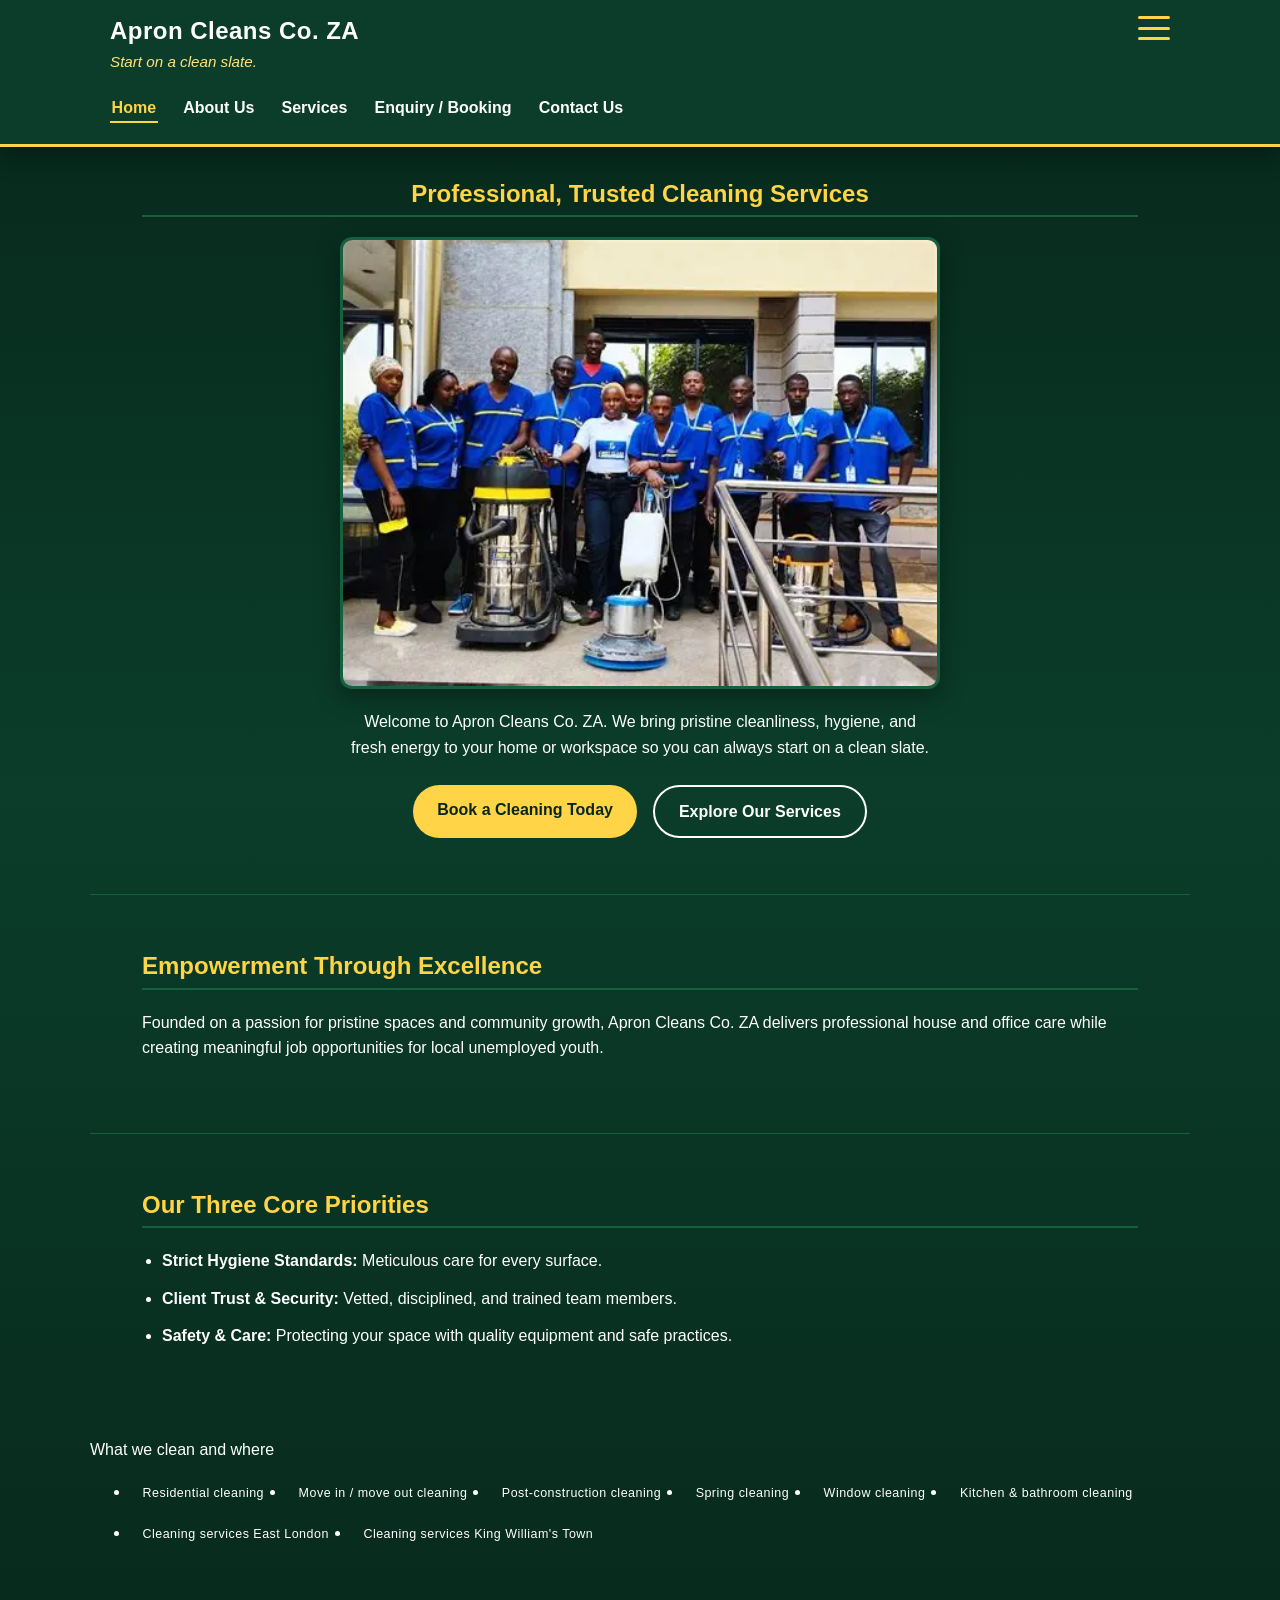
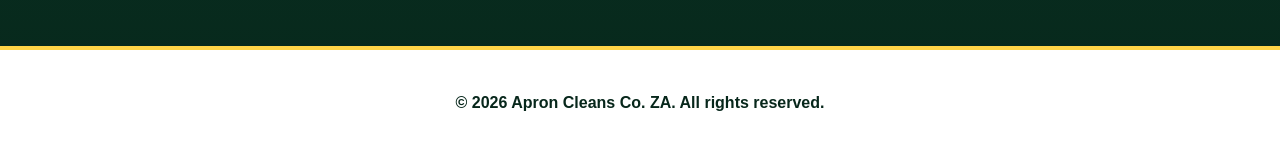
<file: index.html>
<!DOCTYPE html>
<html lang="en">
<head>
    <meta charset="UTF-8">
    <meta name="viewport" content="width=device-width, initial-scale=1.0">
    <title>Apron Cleans Co. ZA - Start on a Clean Slate</title>
    <link rel="stylesheet" href="./Assets/style.css">
    <!-- ========================================================================== -->
    <!-- Off-Page SEO & Open Graph Tags for Homepage (index.html)                   -->
    <!-- ========================================================================== -->
    <meta name="author" content="Apron Cleans Co. ZA">
    <meta name="robots" content="index, follow, max-image-preview:large">
    <link rel="canonical" href="https://YOUR-USERNAME.github.io/YOUR-REPO/index.html">

    <!-- Geographic SEO Targeting -->
    <meta name="geo.region" content="ZA-EC">
    <meta name="geo.placename" content="East London, Eastern Cape, South Africa">

    <!-- Open Graph (OG) Tags -->
    <meta property="og:type" content="website">
    <meta property="og:site_name" content="Apron Cleans Co. ZA">
    <meta property="og:locale" content="en_ZA">
    <meta property="og:title" content="Apron Cleans Co. ZA | Professional Cleaning Services">
    <meta property="og:description" content="Start on a clean slate. Premium residential, commercial, and deep cleaning services across East London, South Africa.">
    <meta property="og:url" content="https://YOUR-USERNAME.github.io/YOUR-REPO/index.html">
    <meta property="og:image" content="https://YOUR-USERNAME.github.io/YOUR-REPO/Assets/laughing-portrait-black-woman-cleaning-600nw-2326402989.webp">

    <!-- Twitter Card Tags -->
    <meta name="twitter:card" content="summary_large_image">
    <meta name="twitter:title" content="Apron Cleans Co. ZA | Professional Cleaning Services">
    <meta name="twitter:description" content="Start on a clean slate. Premium residential, commercial, and deep cleaning services across East London, South Africa.">
    <meta name="twitter:image" content="https://YOUR-USERNAME.github.io/YOUR-REPO/Assets/laughing-portrait-black-woman-cleaning-600nw-2326402989.webp">
</head>
<body>

    <!-- Header & Navigation Bar -->
    <header>
        <div class="header-inner">
            <input type="checkbox" id="nav-toggle" class="nav-toggle">
            <div class="header-top">
                <h1><a href="./index.html">Apron Cleans Co. ZA</a></h1>
                <label for="nav-toggle" class="hamburger" aria-label="Toggle navigation">
                    <span></span>
                    <span></span>
                    <span></span>
                </label>
            </div>
            <p class="tagline"><em>Start on a clean slate.</em></p>
            <nav id="main-nav">
                <ul>
                    <li><a href="./index.html" class="active">Home</a></li>
                    <li><a href="./Pages/about.html">About Us</a></li>
                    <li><a href="./Pages/services.html">Services</a></li>
                    <li><a href="./Pages/enquiry.html">Enquiry / Booking</a></li>
                    <li><a href="./Pages/contact.html">Contact Us</a></li>
                </ul>
            </nav>
        </div>
    </header>

    <main>
        <!-- Hero Banner Section -->
        <section id="hero">
            <div class="container">
                <h2>Professional, Trusted Cleaning Services</h2>
                <img src="./Assets/OIP.webp" alt="Clean and freshly arranged living room space">
                <p>Welcome to Apron Cleans Co. ZA. We bring pristine cleanliness, hygiene, and fresh energy to your home or workspace so you can always start on a clean slate.</p>
                <div class="cta-row">
                    <a class="btn btn-primary" href="./Pages/enquiry.html"><strong>Book a Cleaning Today</strong></a>
                    <a class="btn btn-secondary" href="./Pages/services.html">Explore Our Services</a>
                </div>
            </div>
        </section>

        <hr>

        <!-- Brief Introduction Section -->
        <section id="about-intro">
            <div class="container">
                <h2>Empowerment Through Excellence</h2>
                <p>Founded on a passion for pristine spaces and community growth, Apron Cleans Co. ZA delivers professional house and office care while creating meaningful job opportunities for local unemployed youth.</p>
            </div>
        </section>

        <hr>

        <!-- Key Core Pillars -->
        <section id="pillars">
            <div class="container">
                <h2>Our Three Core Priorities</h2>
                <ul>
                    <li><strong>Strict Hygiene Standards:</strong> Meticulous care for every surface.</li>
                    <li><strong>Client Trust &amp; Security:</strong> Vetted, disciplined, and trained team members.</li>
                    <li><strong>Safety &amp; Care:</strong> Protecting your space with quality equipment and safe practices.</li>
                </ul>
            </div>
        </section>
        <section class="section section--tags" aria-label="What we clean and where">
  <div class="wrap">
    <span class="eyebrow">What we clean and where</span>
    <ul class="tag-list">
      <li><a href="Pages/services.html#residential">Residential cleaning</a></li>
      <li><a href="Pages/services.html#move">Move in / move out cleaning</a></li>
      <li><a href="Pages/services.html#construction">Post-construction cleaning</a></li>
      <li><a href="Pages/services.html#spring">Spring cleaning</a></li>
      <li><a href="Pages/services.html#windows">Window cleaning</a></li>
      <li><a href="Pages/services.html#kitchen-bathroom">Kitchen &amp; bathroom cleaning</a></li>
      <li><a href="Pages/contact.html">Cleaning services East London</a></li>
      <li><a href="Pages/contact.html">Cleaning services King William's Town</a></li>
    </ul>
  </div>
</section>
    </main>

    <!-- Page Footer -->
    <footer>
        <p>&copy; 2026 Apron Cleans Co. ZA. All rights reserved.</p>
    </footer>

</body>
</html>
</file>
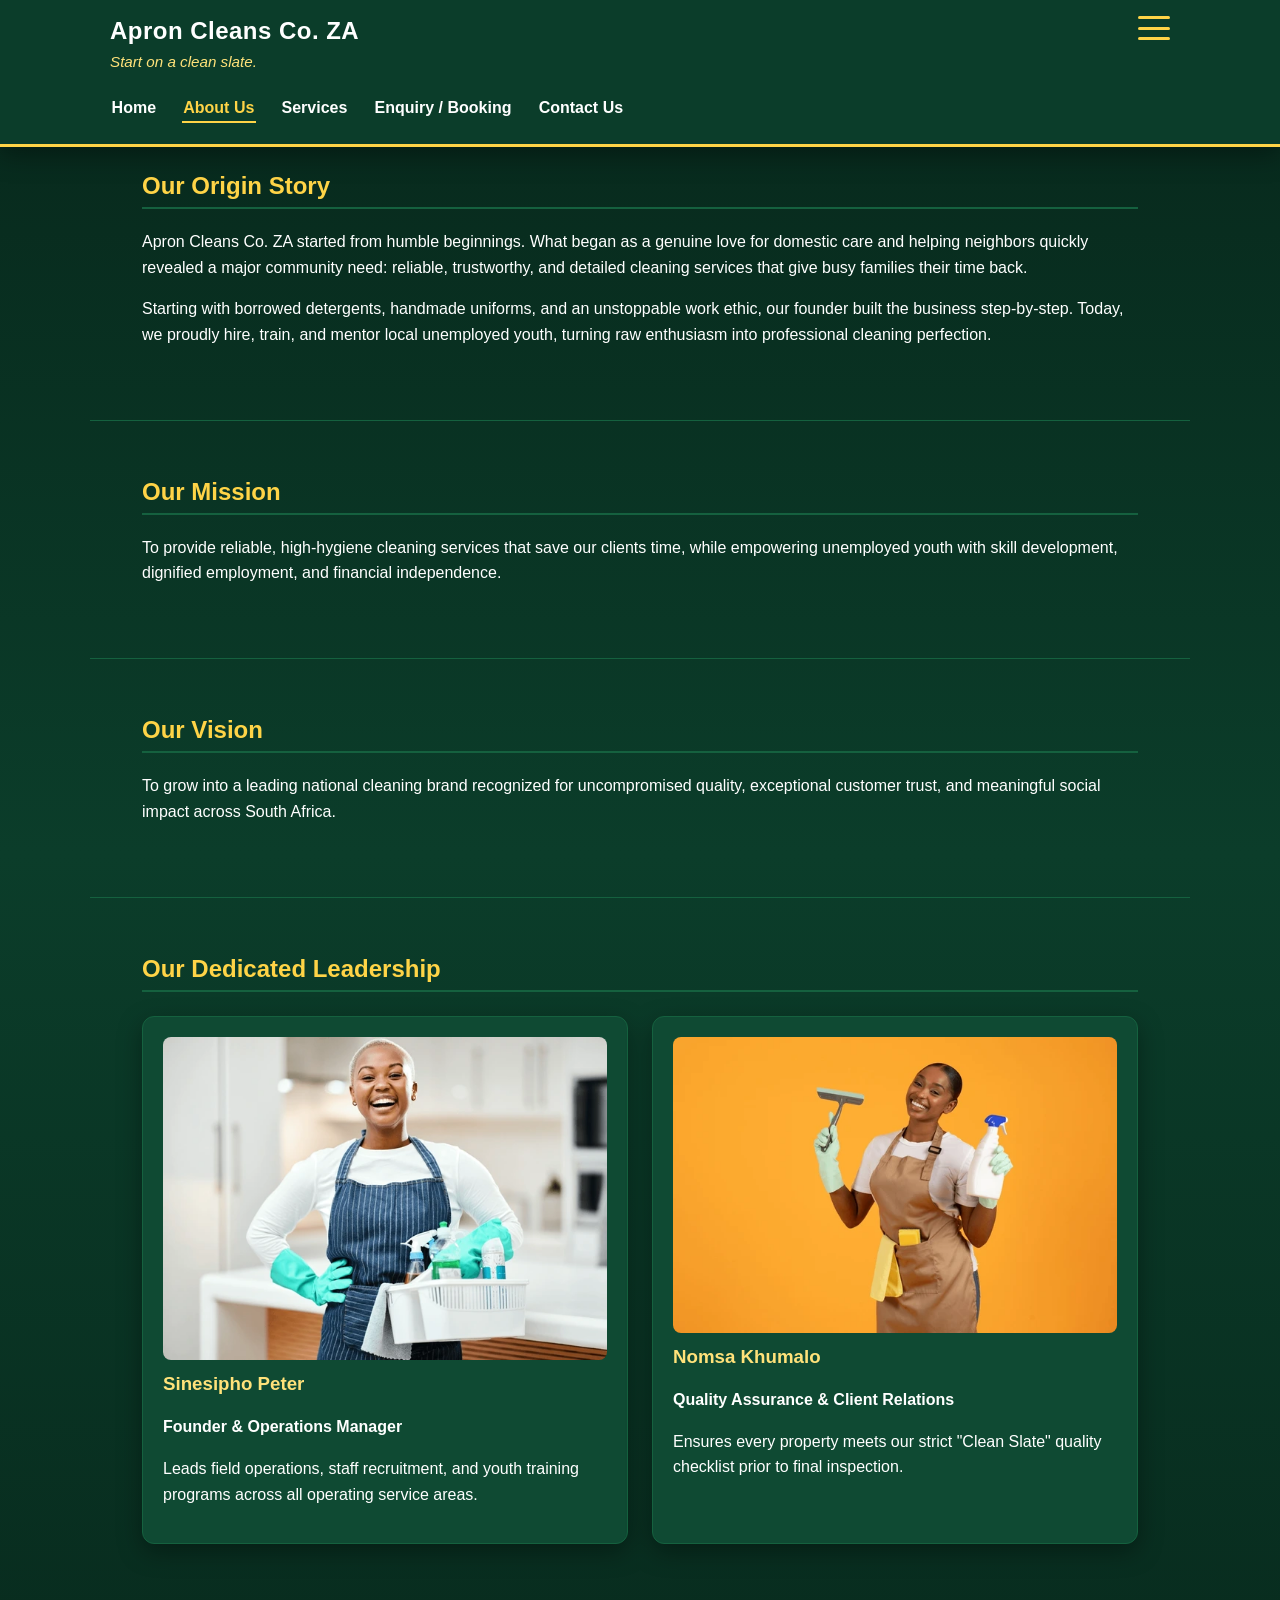
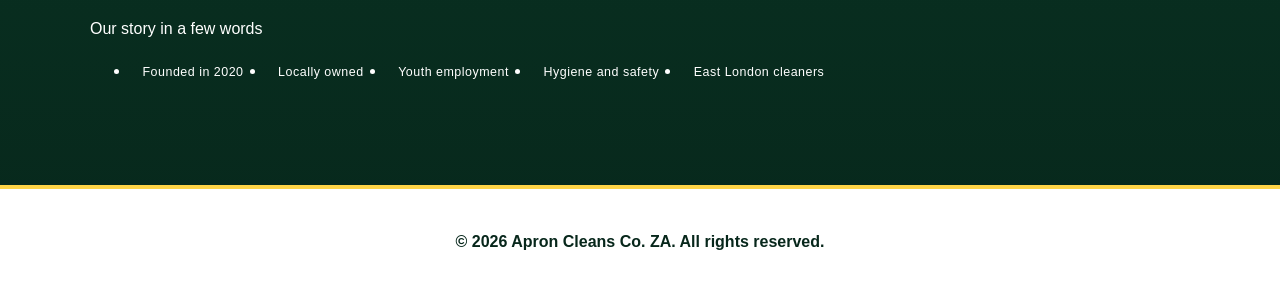
<file: Pages/about.html>
<!DOCTYPE html>
<html lang="en">
<head>
    <meta charset="UTF-8">
    <meta name="viewport" content="width=device-width, initial-scale=1.0">
    <title>About Ready-Maid | East London Cleaning Company</title>
<meta name="description" content="Meet Ready-Maid Cleaning Service: founded in 2020 by Sinesipho Peter, training and employing local youth to deliver trusted cleaning in East London.">
<meta name="keywords" content="about Ready-Maid Cleaning Service, Sinesipho Peter, East London cleaning company, youth employment cleaning, local cleaning business Eastern Cape, trusted cleaners East London">
<meta name="author" content="Ready-Maid Cleaning Service">
<meta name="robots" content="index, follow, max-image-preview:large">
<link rel="canonical" href="https://YOUR-USERNAME.github.io/YOUR-REPO/Pages/about.html">
<meta name="geo.region" content="ZA-EC">
<meta name="geo.placename" content="East London, Eastern Cape, South Africa">
<meta property="og:type" content="website">
<meta property="og:site_name" content="Ready-Maid Cleaning Service">
<meta property="og:locale" content="en_ZA">
<meta property="og:title" content="About Ready-Maid | East London Cleaning Company">
<meta property="og:description" content="Meet Ready-Maid Cleaning Service: founded in 2020 by Sinesipho Peter, training and employing local youth to deliver trusted cleaning in East London.">
<meta property="og:url" content="https://YOUR-USERNAME.github.io/YOUR-REPO/Pages/about.html">
<meta property="og:image" content="https://YOUR-USERNAME.github.io/YOUR-REPO/Assets/laughing-portrait-black-woman-cleaning-600nw-2326402989.webp">
<meta name="twitter:card" content="summary">
<meta name="twitter:title" content="About Ready-Maid | East London Cleaning Company">
<meta name="twitter:description" content="Meet Ready-Maid Cleaning Service: founded in 2020 by Sinesipho Peter, training and employing local youth to deliver trusted cleaning in East London.">
    <title>About Us | Apron Cleans Co. ZA</title>
    <link rel="stylesheet" href="../Assets/style.css">
</head>
<body>

    <!-- Header & Navigation Bar -->
    <header>
        <div class="header-inner">
            <input type="checkbox" id="nav-toggle" class="nav-toggle">
            <div class="header-top">
                <h1><a href="../index.html">Apron Cleans Co. ZA</a></h1>
                <label for="nav-toggle" class="hamburger" aria-label="Toggle navigation">
                    <span></span>
                    <span></span>
                    <span></span>
                </label>
            </div>
            <p class="tagline"><em>Start on a clean slate.</em></p>
            <nav id="main-nav">
                <ul>
                    <li><a href="../index.html">Home</a></li>
                    <li><a href="about.html" class="active">About Us</a></li>
                    <li><a href="services.html">Services</a></li>
                    <li><a href="enquiry.html">Enquiry / Booking</a></li>
                    <li><a href="contact.html">Contact Us</a></li>
                </ul>
            </nav>
        </div>
    </header>

    <main>
        <!-- Company Story (Inspired by Sinesipho Peter's story) -->
        <section id="our-story">
            <div class="container">
                <h2>Our Origin Story</h2>
                <p>Apron Cleans Co. ZA started from humble beginnings. What began as a genuine love for domestic care and helping neighbors quickly revealed a major community need: reliable, trustworthy, and detailed cleaning services that give busy families their time back.</p>
                <p>Starting with borrowed detergents, handmade uniforms, and an unstoppable work ethic, our founder built the business step-by-step. Today, we proudly hire, train, and mentor local unemployed youth, turning raw enthusiasm into professional cleaning perfection.</p>
            </div>
        </section>

        <hr>

        <!-- Mission Statement -->
        <section id="mission">
            <div class="container">
                <h2>Our Mission</h2>
                <p>To provide reliable, high-hygiene cleaning services that save our clients time, while empowering unemployed youth with skill development, dignified employment, and financial independence.</p>
            </div>
        </section>

        <hr>

        <!-- Vision Statement -->
        <section id="vision">
            <div class="container">
                <h2>Our Vision</h2>
                <p>To grow into a leading national cleaning brand recognized for uncompromised quality, exceptional customer trust, and meaningful social impact across South Africa.</p>
            </div>
        </section>

        <hr>

        <!-- Team Structure -->
        <section id="team">
            <div class="container">
                <h2>Our Dedicated Leadership</h2>

                <div class="card-grid">
                    <article class="card">
                        <img src="../Assets/laughing-portrait-black-woman-cleaning-600nw-2326402989.webp" alt="Sinesipho Peter, Founder and Operations Manager" class="zoomable">
                        <h3>Sinesipho Peter</h3>
                        <p><strong>Founder &amp; Operations Manager</strong></p>
                        <p>Leads field operations, staff recruitment, and youth training programs across all operating service areas.</p>
                    </article>

                    <article class="card">
                        <img src="../Assets/cheerful-black-professional-cleaner-woman-600nw-2411115957.webp" alt="Nomsa Khumalo, Quality Assurance and Client Relations" class="zoomable">
                        <h3>Nomsa Khumalo</h3>
                        <p><strong>Quality Assurance &amp; Client Relations</strong></p>
                        <p>Ensures every property meets our strict "Clean Slate" quality checklist prior to final inspection.</p>
                    </article>
                </div>
            </div>
        </section>
        <section class="section section--tags" aria-label="Our story in a few words">
  <div class="wrap">
    <span class="eyebrow">Our story in a few words</span>
    <ul class="tag-list">
      <li><a href="about.html">Founded in 2020</a></li>
      <li><a href="about.html">Locally owned</a></li>
      <li><a href="about.html">Youth employment</a></li>
      <li><a href="about.html">Hygiene and safety</a></li>
      <li><a href="contact.html">East London cleaners</a></li>
    </ul>
  </div>
</section>
    </main>

    <!-- Page Footer -->
    <footer>
        <p>&copy; 2026 Apron Cleans Co. ZA. All rights reserved.</p>
    </footer>

</body>
</html>
</file>
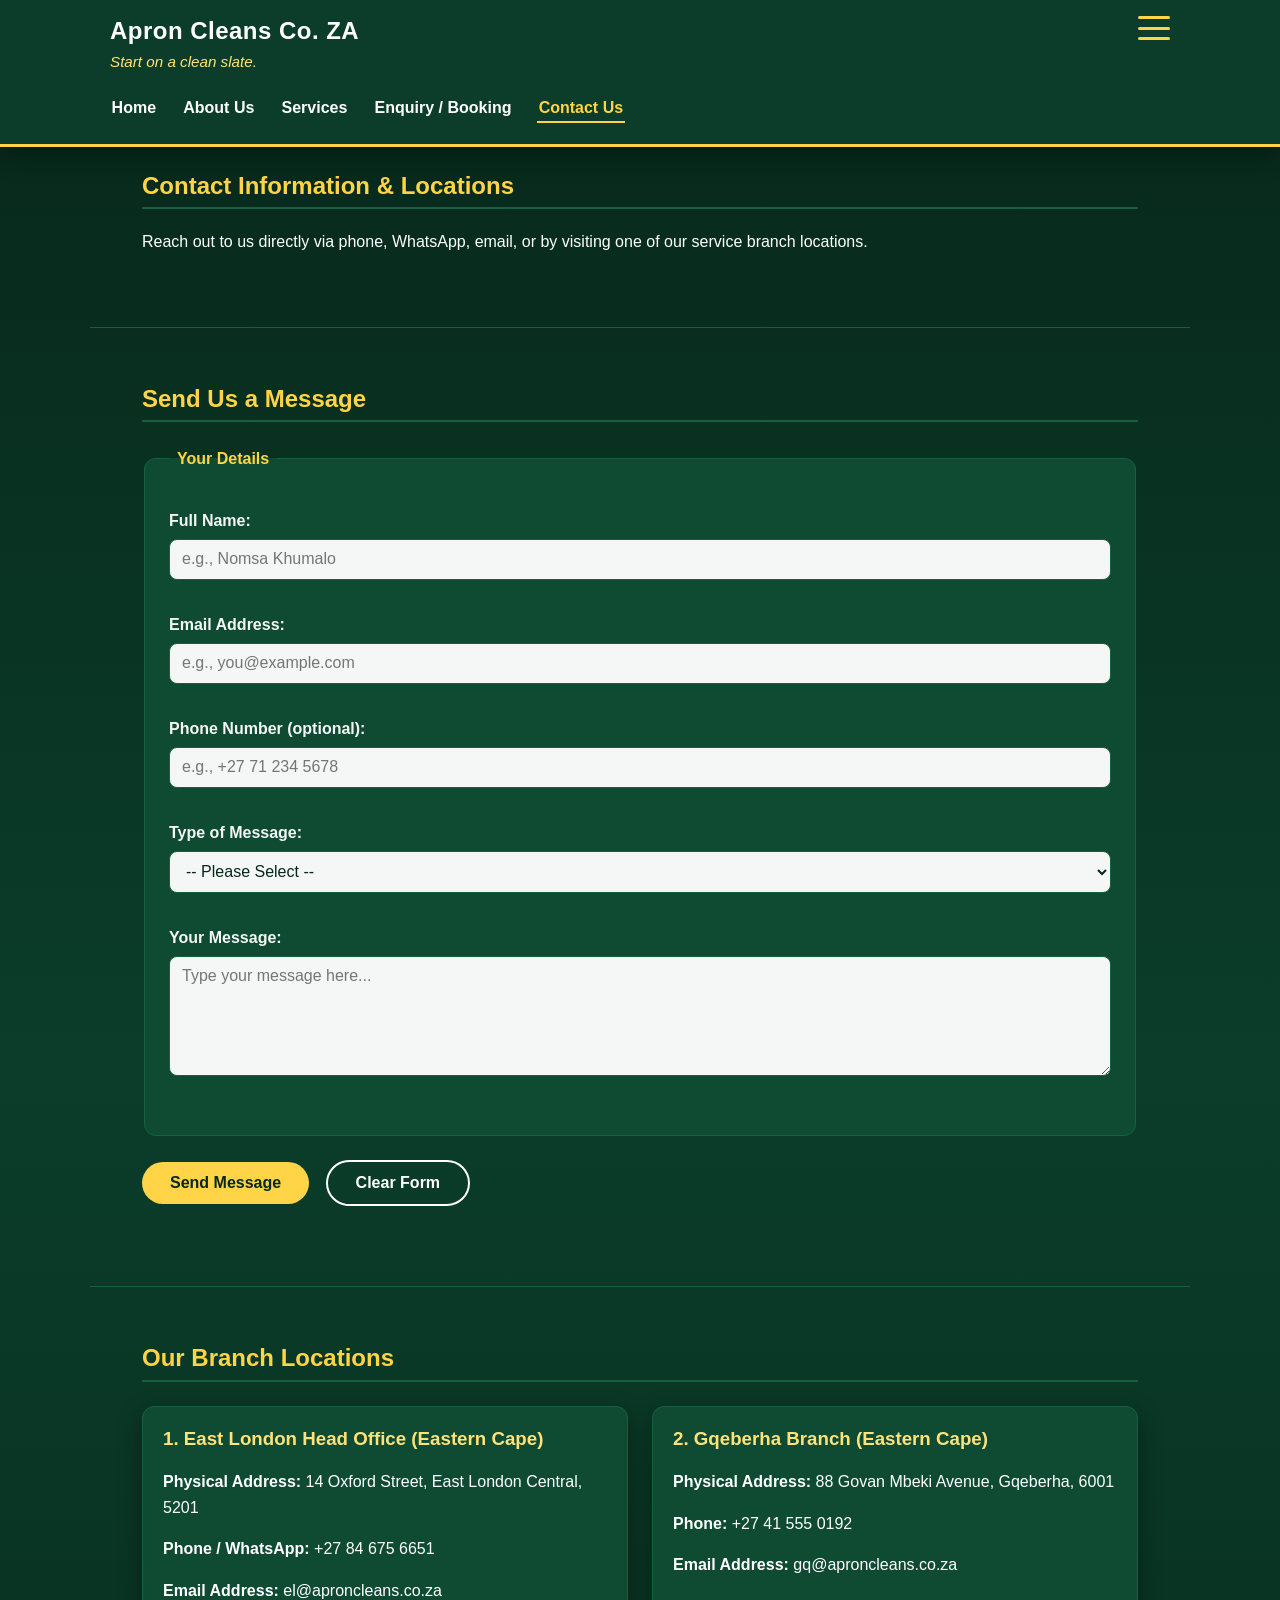
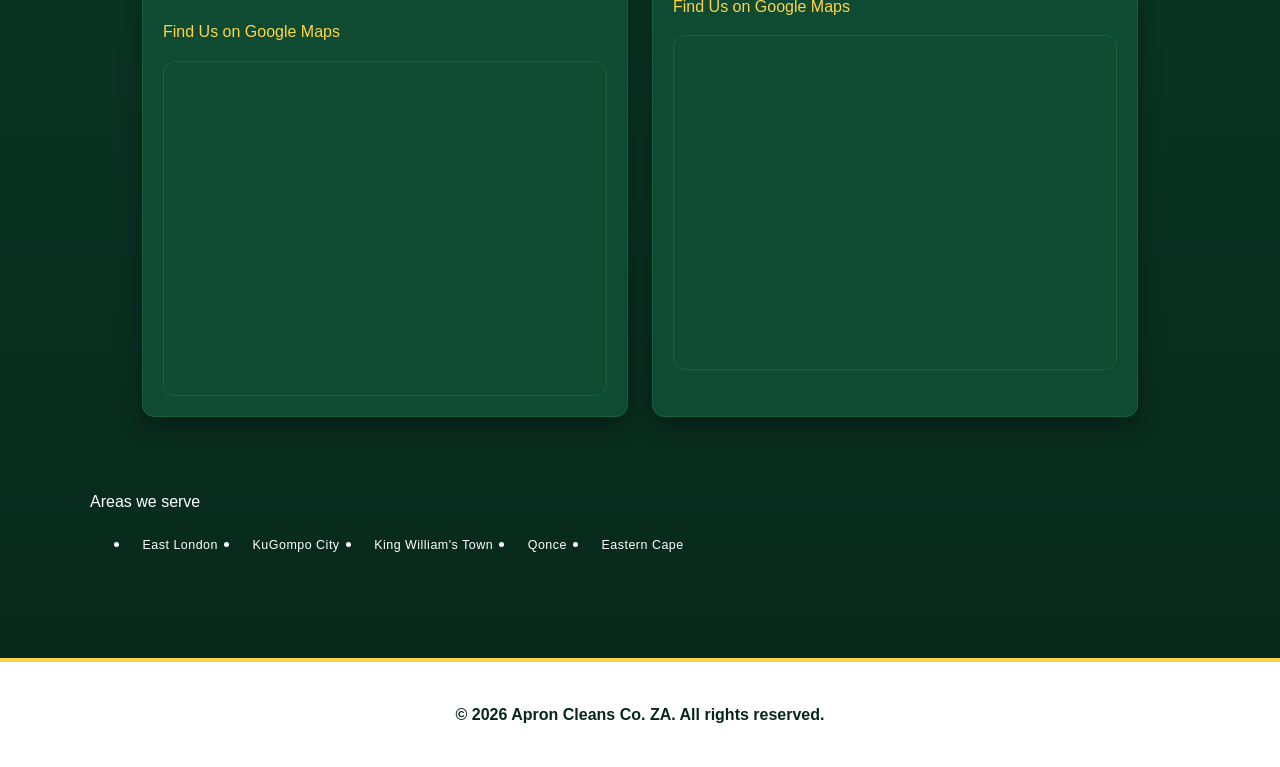
<file: Pages/contact.html>
<!DOCTYPE html>
<html lang="en">
<head>
    <meta charset="UTF-8">
    <meta name="viewport" content="width=device-width, initial-scale=1.0">
    <title>Contact Ready-Maid | Cleaners in East London</title>
<meta name="description" content="Call or WhatsApp Ready-Maid Cleaning Service on 084 675 6651. Serving East London (KuGompo City) and King William's Town (Qonce).">
<meta name="keywords" content="contact Ready-Maid, cleaning company phone number East London, WhatsApp cleaner, cleaners near me East London, cleaning King William's Town, KuGompo City, Qonce">
<meta name="author" content="Ready-Maid Cleaning Service">
<meta name="robots" content="index, follow, max-image-preview:large">
<link rel="canonical" href="https://YOUR-USERNAME.github.io/YOUR-REPO/Pages/contact.html">
<meta name="geo.region" content="ZA-EC">
<meta name="geo.placename" content="East London, Eastern Cape, South Africa">
<meta property="og:type" content="website">
<meta property="og:site_name" content="Ready-Maid Cleaning Service">
<meta property="og:locale" content="en_ZA">
<meta property="og:title" content="Contact Ready-Maid | Cleaners in East London">
<meta property="og:description" content="Call or WhatsApp Ready-Maid Cleaning Service on 084 675 6651. Serving East London (KuGompo City) and King William's Town (Qonce).">
<meta property="og:url" content="https://YOUR-USERNAME.github.io/YOUR-REPO/Pages/contact.html">
<meta property="og:image" content="https://YOUR-USERNAME.github.io/YOUR-REPO/Assets/laughing-portrait-black-woman-cleaning-600nw-2326402989.webp">
<meta name="twitter:image" content="https://YOUR-USERNAME.github.io/YOUR-REPO/Assets/laughing-portrait-black-woman-cleaning-600nw-2326402989.webp">
<meta name="twitter:card" content="summary">
<meta name="twitter:title" content="Contact Ready-Maid | Cleaners in East London">
<meta name="twitter:description" content="Call or WhatsApp Ready-Maid Cleaning Service on 084 675 6651. Serving East London (KuGompo City) and King William's Town (Qonce).">
    <title>Contact Us | Apron Cleans Co. ZA</title>
    <link rel="stylesheet" href="../Assets/style.css">
</head>
<body>

    <!-- Header & Navigation Bar -->
    <header>
        <div class="header-inner">
            <input type="checkbox" id="nav-toggle" class="nav-toggle">
            <div class="header-top">
                <h1><a href="../index.html">Apron Cleans Co. ZA</a></h1>
                <label for="nav-toggle" class="hamburger" aria-label="Toggle navigation">
                    <span></span>
                    <span></span>
                    <span></span>
                </label>
            </div>
            <p class="tagline"><em>Start on a clean slate.</em></p>
            <nav id="main-nav">
                <ul>
                    <li><a href="../index.html">Home</a></li>
                    <li><a href="about.html">About Us</a></li>
                    <li><a href="services.html">Services</a></li>
                    <li><a href="enquiry.html">Enquiry / Booking</a></li>
                    <li><a href="contact.html" class="active">Contact Us</a></li>
                </ul>
            </nav>
        </div>
    </header>

    <main>
        <section id="contact-intro">
            <div class="container">
                <h2>Contact Information &amp; Locations</h2>
                <p>Reach out to us directly via phone, WhatsApp, email, or by visiting one of our service branch locations.</p>
            </div>
        </section>

        <hr>
        <section id="contact-form-section">
    <div class="container">
        <h2>Send Us a Message</h2>
        <form id="contact-form" novalidate>
            <fieldset>
                <legend><strong>Your Details</strong></legend>

                <p>
                    <label for="contact-name">Full Name:</label>
                    <input type="text" id="contact-name" name="contact_name" placeholder="e.g., Nomsa Khumalo" required>
                </p>

                <p>
                    <label for="contact-email">Email Address:</label>
                    <input type="email" id="contact-email" name="contact_email" placeholder="e.g., you@example.com" required>
                </p>

                <p>
                    <label for="contact-phone">Phone Number (optional):</label>
                    <input type="tel" id="contact-phone" name="contact_phone" placeholder="e.g., +27 71 234 5678">
                </p>

                <p>
                    <label for="message-type">Type of Message:</label>
                    <select id="message-type" name="message_type" required>
                        <option value="">-- Please Select --</option>
                        <option value="General Enquiry">General Enquiry</option>
                        <option value="Compliment">Compliment</option>
                        <option value="Complaint">Complaint</option>
                        <option value="Other">Other</option>
                    </select>
                </p>

                <p>
                    <label for="contact-message">Your Message:</label>
                    <textarea id="contact-message" name="contact_message" rows="5" placeholder="Type your message here..." required></textarea>
                </p>
            </fieldset>

            <p>
                <button type="submit">Send Message</button>
                <button type="reset">Clear Form</button>
            </p>
        </form>
    </div>
</section>

<hr>

        <!-- Multi-Location Requirement -->
        <section id="locations">
            <div class="container">
                <h2>Our Branch Locations</h2>

                <div class="locations-grid">

                    <!-- Location 1 -->
                    <article class="card">
                        <h3>1. East London Head Office (Eastern Cape)</h3>
                        <p><strong>Physical Address:</strong> 14 Oxford Street, East London Central, 5201</p>
                        <p><strong>Phone / WhatsApp:</strong> +27 84 675 6651</p>
                        <p><strong>Email Address:</strong> el@aproncleans.co.za</p>

                        <a href="https://maps.app.goo.gl/RF4GHA4mh1KCJGMe7" target="_blank" rel="noopener noreferrer">
                            Find Us on Google Maps
                        </a>

                        <div class="map-responsive">
                            <iframe
                                src="https://www.google.com/maps/embed?pb=!1m18!1m12!1m3!1d3188.5350937517283!2d27.9032404754817!3d-33.02095327356269!2m3!1f0!2f0!3f0!3m2!1i1024!2i768!4f13.1!3m3!1m2!1s0x1e66e1ebf2d8ad43%3A0x3c991f208d758e6c!2s14%20Oxford%20St%2C%20East%20London%20Cbd%2C%20KuGompo%20City%2C%205200!5e1!3m2!1sen!2sza!4v1787899932230!5m2!1sen!2sza"
                                title="Map showing the East London Head Office location"
                                allowfullscreen=""
                                loading="lazy"
                                referrerpolicy="no-referrer-when-downgrade">
                            </iframe>
                        </div>
                    </article>

                    <!-- Location 2 -->
                    <article class="card">
                        <h3>2. Gqeberha Branch (Eastern Cape)</h3>
                        <p><strong>Physical Address:</strong> 88 Govan Mbeki Avenue, Gqeberha, 6001</p>
                        <p><strong>Phone:</strong> +27 41 555 0192</p>
                        <p><strong>Email Address:</strong> gq@aproncleans.co.za</p>

                        <a href="https://www.google.com/maps/search/?api=1&query=88+Govan+Mbeki+Avenue+Gqeberha+6001" target="_blank" rel="noopener noreferrer">
                            Find Us on Google Maps
                        </a>

                        <div class="map-responsive">
                            <iframe
                                src="https://www.google.com/maps/embed?pb=!1m18!1m12!1m3!1d3154.1539874442296!2d25.61822247552348!3d-33.959736773191985!2m3!1f0!2f0!3f0!3m2!1i1024!2i768!4f13.1!3m3!1m2!1s0x1e7ad2f47a5f95b1%3A0x52188405bffa8b46!2s88%20Govan%20Mbeki%20St%2C%20Gqeberha%20Central%2C%20Gqeberha%2C%206001!5e1!3m2!1sen!2sza!4v1787900756528!5m2!1sen!2sza"
                                title="Map showing the Gqeberha Branch location"
                                allowfullscreen=""
                                loading="lazy"
                                referrerpolicy="no-referrer-when-downgrade">
                            </iframe>
                        </div>
                    </article>

                </div>
            </div>
        </section>
        <section class="section section--tags" aria-label="Areas we serve">
  <div class="wrap">
    <span class="eyebrow">Areas we serve</span>
    <ul class="tag-list">
      <li><a href="contact.html">East London</a></li>
      <li><a href="contact.html">KuGompo City</a></li>
      <li><a href="contact.html">King William's Town</a></li>
      <li><a href="contact.html">Qonce</a></li>
      <li><a href="contact.html">Eastern Cape</a></li>
    </ul>
  </div>
</section>
    </main>

    <!-- Page Footer -->
    <footer>
        <p>&copy; 2026 Apron Cleans Co. ZA. All rights reserved.</p>
    </footer>
<!-- Main JavaScript Link -->
    <script src="../Assets/script.js"></script>
  </body>
</html>
</file>
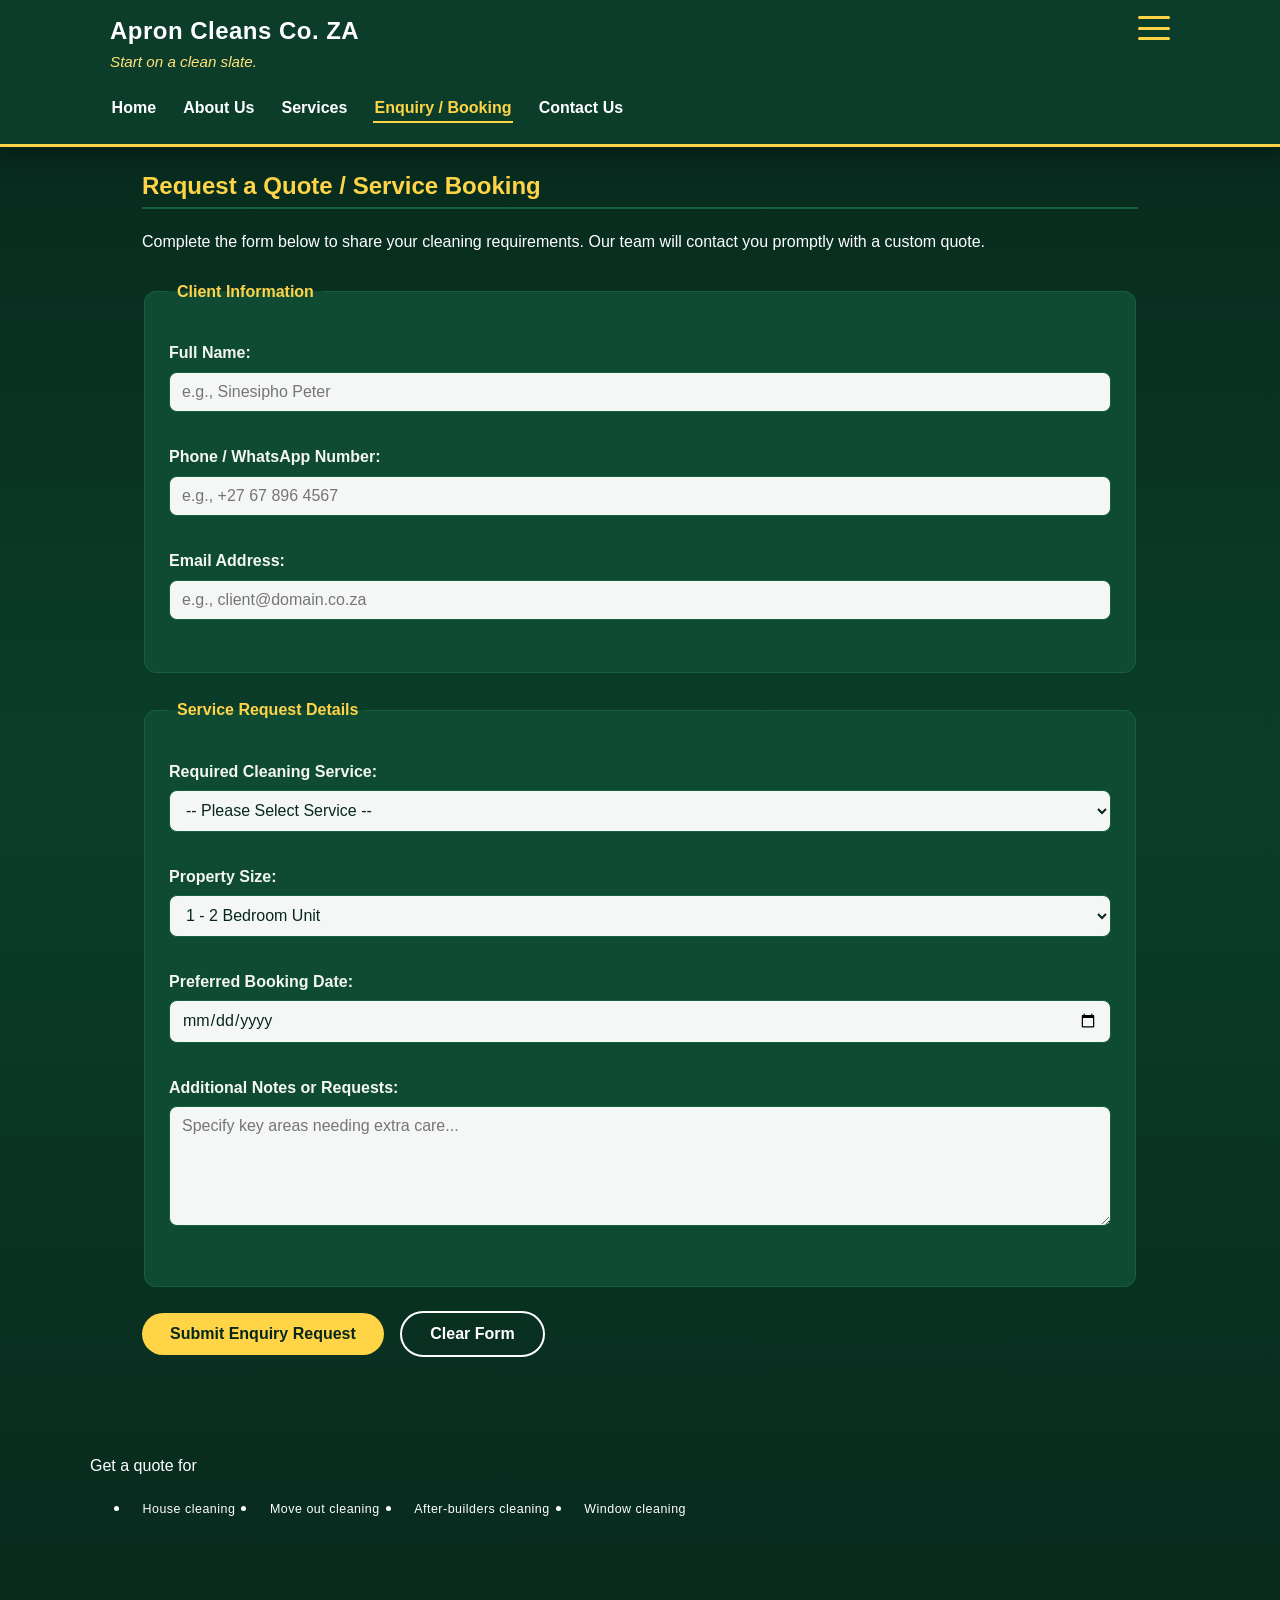
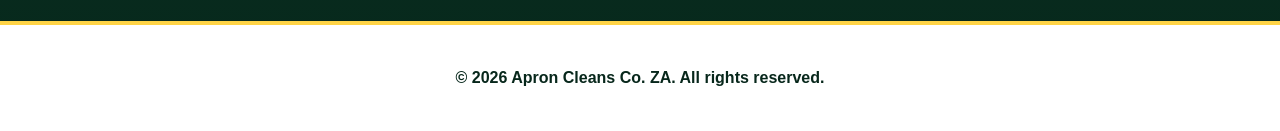
<file: Pages/enquiry.html>
<!DOCTYPE html>
<html lang="en">
<head>
    <meta charset="UTF-8">
    <meta name="viewport" content="width=device-width, initial-scale=1.0">
    <title>Free Cleaning Quote | Ready-Maid East London</title>
<meta name="description" content="Request a free, no-obligation cleaning quote from Ready-Maid in East London and King William's Town. Tell us the service, space and date you need.">
<meta name="keywords" content="free cleaning quote, cleaning quote East London, book a cleaner, cleaning enquiry, house cleaning quote, move out cleaning quote, post-construction cleaning quote">
<meta name="author" content="Ready-Maid Cleaning Service">
<meta name="robots" content="index, follow, max-image-preview:large">
<link rel="canonical" href="https://YOUR-USERNAME.github.io/YOUR-REPO/Pages/enquiry.html">
<meta name="geo.region" content="ZA-EC">
<meta name="geo.placename" content="East London, Eastern Cape, South Africa">
<meta property="og:type" content="website">
<meta property="og:site_name" content="Ready-Maid Cleaning Service">
<meta property="og:locale" content="en_ZA">
<meta property="og:title" content="Free Cleaning Quote | Ready-Maid East London">
<meta property="og:description" content="Request a free, no-obligation cleaning quote from Ready-Maid in East London and King William's Town. Tell us the service, space and date you need.">
<meta property="og:url" content="https://YOUR-USERNAME.github.io/YOUR-REPO/Pages/enquiry.html">
<meta property="og:image" content="https://YOUR-USERNAME.github.io/YOUR-REPO/Assets/laughing-portrait-black-woman-cleaning-600nw-2326402989.webp">
<meta name="twitter:image" content="https://YOUR-USERNAME.github.io/YOUR-REPO/Assets/laughing-portrait-black-woman-cleaning-600nw-2326402989.webp">
<meta name="twitter:card" content="summary">
<meta name="twitter:title" content="Free Cleaning Quote | Ready-Maid East London">
<meta name="twitter:description" content="Request a free, no-obligation cleaning quote from Ready-Maid in East London and King William's Town. Tell us the service, space and date you need.">
    <title>Enquiry / Booking | Apron Cleans Co. ZA</title>
    <link rel="stylesheet" href="../Assets/style.css">
</head>
<body>

    <!-- Header & Navigation Bar -->
    <header>
        <div class="header-inner">
            <input type="checkbox" id="nav-toggle" class="nav-toggle">
            <div class="header-top">
                <h1><a href="../index.html">Apron Cleans Co. ZA</a></h1>
                <label for="nav-toggle" class="hamburger" aria-label="Toggle navigation">
                    <span></span>
                    <span></span>
                    <span></span>
                </label>
            </div>
            <p class="tagline"><em>Start on a clean slate.</em></p>
            <nav id="main-nav">
                <ul>
                    <li><a href="../index.html">Home</a></li>
                    <li><a href="about.html">About Us</a></li>
                    <li><a href="services.html">Services</a></li>
                    <li><a href="enquiry.html" class="active">Enquiry / Booking</a></li>
                    <li><a href="contact.html">Contact Us</a></li>
                </ul>
            </nav>
        </div>
    </header>

    <main>
        <section id="booking-section">
            <div class="container">
                <h2>Request a Quote / Service Booking</h2>
                <p>Complete the form below to share your cleaning requirements. Our team will contact you promptly with a custom quote.</p>

                <!-- Booking and Service Request Form -->
                <form action="#" method="post">
                    <fieldset>
                        <legend><strong>Client Information</strong></legend>

                        <p>
                            <label for="fullname">Full Name:</label>
                            <input type="text" id="fullname" name="fullname" placeholder="e.g., Sinesipho Peter" required>
                        </p>

                        <p>
                            <label for="phone">Phone / WhatsApp Number:</label>
                            <input type="tel" id="phone" name="phone" placeholder="e.g., +27 67 896 4567" required>
                        </p>

                        <p>
                            <label for="email">Email Address:</label>
                            <input type="email" id="email" name="email" placeholder="e.g., client@domain.co.za" required>
                        </p>
                    </fieldset>

                    <fieldset>
                        <legend><strong>Service Request Details</strong></legend>

                        <p>
                            <label for="service">Required Cleaning Service:</label>
                            <select id="service" name="service" required>
                                <option value="">-- Please Select Service --</option>
                                <option value="residential">Residential Routine Clean</option>
                                <option value="deep-clean">Move-In / Move-Out Deep Clean</option>
                                <option value="post-construction">Post-Construction Cleanup</option>
                                <option value="wall-window">Wall &amp; Window Care</option>
                            </select>
                        </p>

                        <p>
                            <label for="property-size">Property Size:</label>
                            <select id="property-size" name="property_size">
                                <option value="1-2-bed">1 - 2 Bedroom Unit</option>
                                <option value="3-4-bed">3 - 4 Bedroom House</option>
                                <option value="commercial">Office / Commercial Premises</option>
                            </select>
                        </p>

                        <p>
                            <label for="preferred-date">Preferred Booking Date:</label>
                            <input type="date" id="preferred-date" name="preferred_date" required>
                        </p>

                        <p>
                            <label for="special-instructions">Additional Notes or Requests:</label>
                            <textarea id="special-instructions" name="special_instructions" rows="5" placeholder="Specify key areas needing extra care..."></textarea>
                        </p>
                    </fieldset>

                    <p>
                        <button type="submit">Submit Enquiry Request</button>
                        <button type="reset">Clear Form</button>
                    </p>
                </form>
            </div>
        </section>
        <section class="section section--tags" aria-label="Get a quote for">
  <div class="wrap">
    <span class="eyebrow">Get a quote for</span>
    <ul class="tag-list">
      <li><a href="services.html#residential">House cleaning</a></li>
      <li><a href="services.html#move">Move out cleaning</a></li>
      <li><a href="services.html#construction">After-builders cleaning</a></li>
      <li><a href="services.html#windows">Window cleaning</a></li>
    </ul>
  </div>
</section>
    </main>

    <!-- Page Footer -->
    <footer>
        <p>&copy; 2026 Apron Cleans Co. ZA. All rights reserved.</p>
    </footer>
<!-- Main JavaScript Link -->
    <script src="../Assets/script.js"></script>
  </body>
</html>
</file>
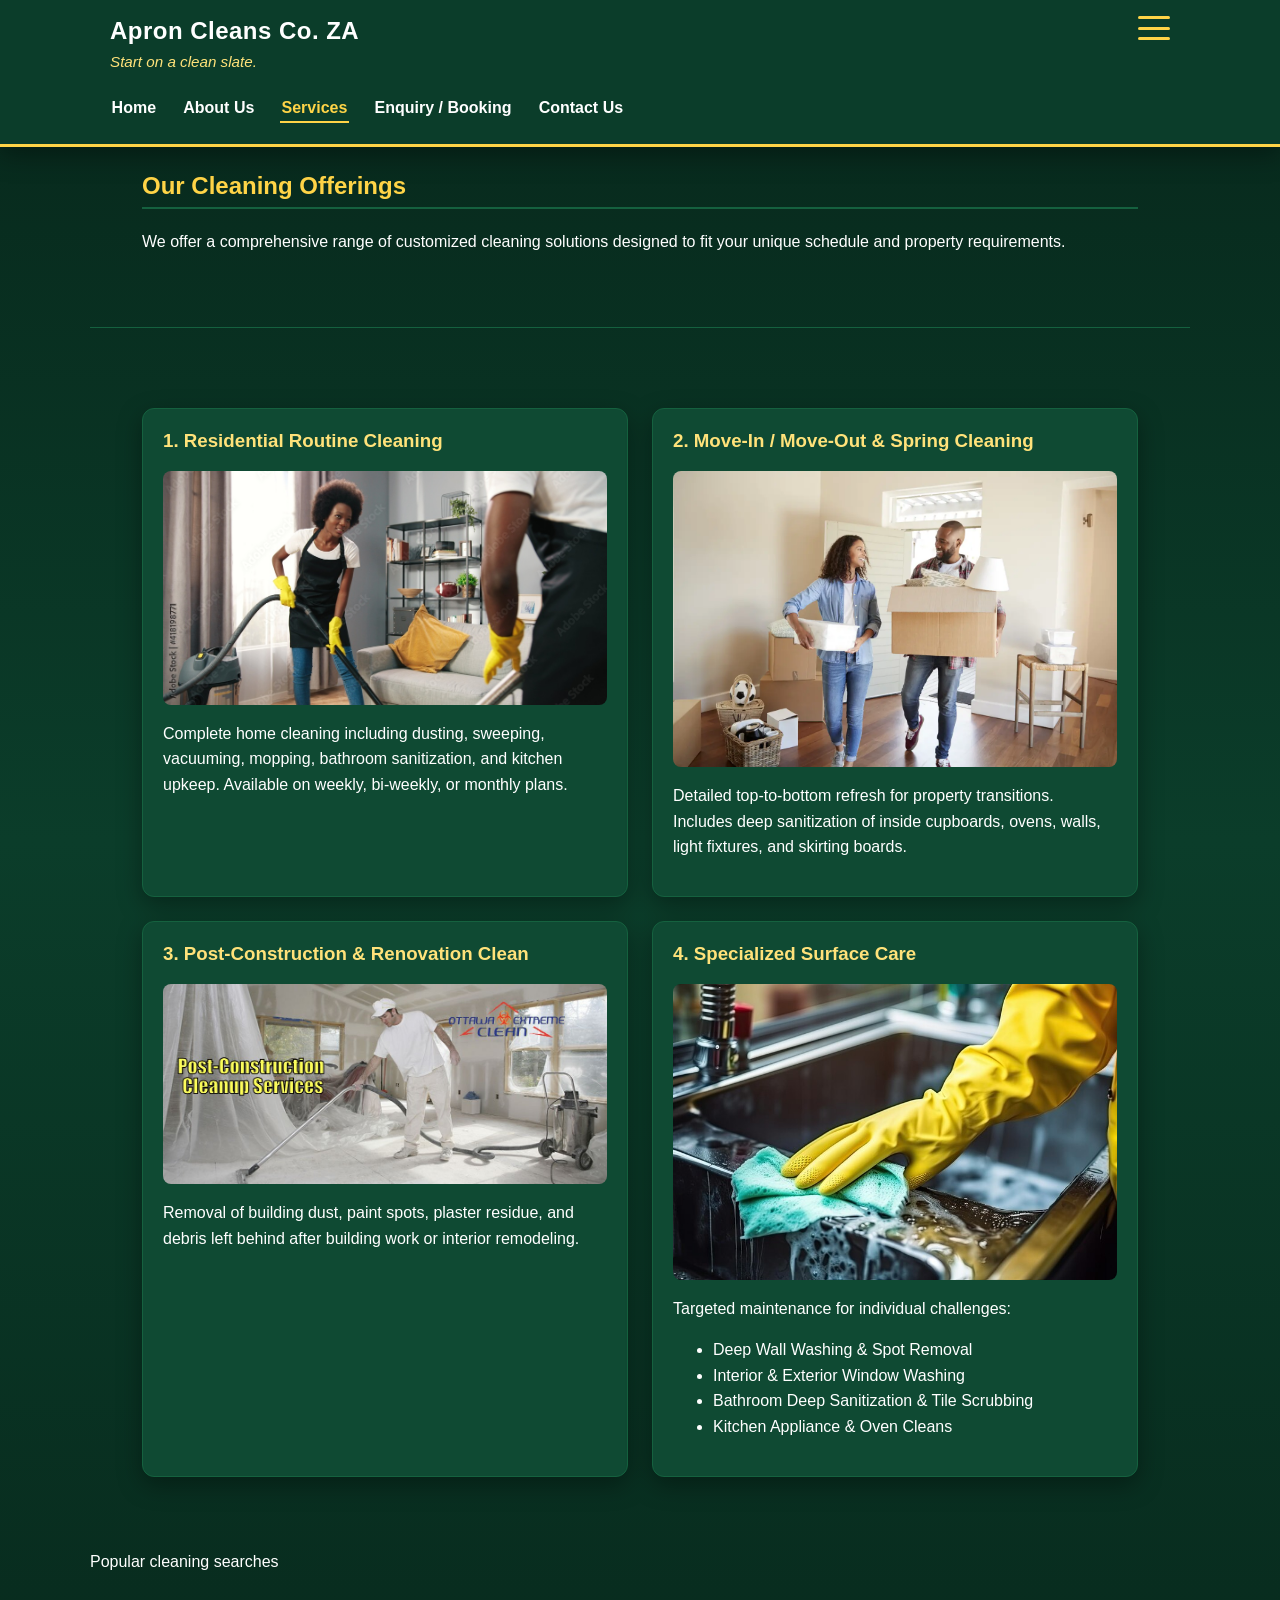
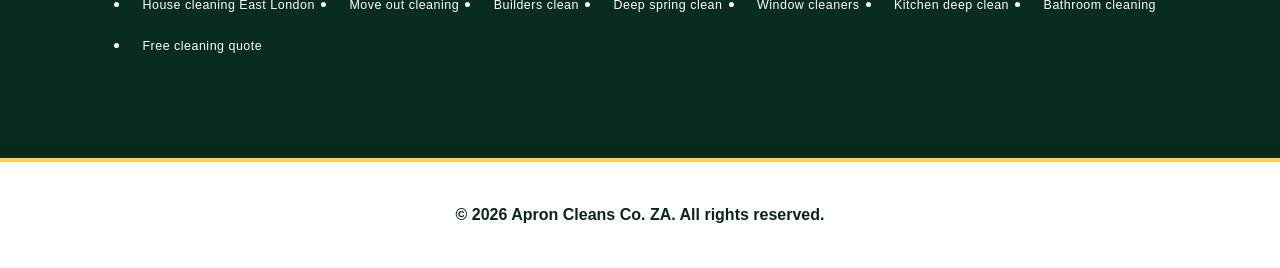
<file: Pages/services.html>
<!DOCTYPE html>
<html lang="en">
<head>
    <meta charset="UTF-8">
    <meta name="viewport" content="width=device-width, initial-scale=1.0">
    <title>Cleaning Services &amp; Prices | Ready-Maid East London</title>
<meta name="description" content="Residential, move-in/out, post-construction, spring, window, kitchen and bathroom cleaning in East London and King William's Town. Request a free quote.">
<meta name="keywords" content="residential cleaning East London, move out cleaning, move in cleaning, post-construction cleaning, builders cleaning, spring cleaning, window cleaning, kitchen cleaning, bathroom cleaning, deep cleaning East London, office cleaning, cleaning quote">
<meta name="author" content="Ready-Maid Cleaning Service">
<meta name="robots" content="index, follow, max-image-preview:large">
<link rel="canonical" href="https://YOUR-USERNAME.github.io/YOUR-REPO/Pages/services.html">
<meta name="geo.region" content="ZA-EC">
<meta name="geo.placename" content="East London, Eastern Cape, South Africa">
<meta property="og:type" content="website">
<meta property="og:site_name" content="Ready-Maid Cleaning Service">
<meta property="og:locale" content="en_ZA">
<meta property="og:title" content="Cleaning Services &amp; Prices | Ready-Maid East London">
<meta property="og:description" content="Residential, move-in/out, post-construction, spring, window, kitchen and bathroom cleaning in East London and King William's Town. Request a free quote.">
<meta property="og:url" content="https://YOUR-USERNAME.github.io/YOUR-REPO/Pages/services.html">
<meta property="og:image" content="https://YOUR-USERNAME.github.io/YOUR-REPO/Assets/laughing-portrait-black-woman-cleaning-600nw-2326402989.webp">
<meta name="twitter:image" content="https://YOUR-USERNAME.github.io/YOUR-REPO/Assets/laughing-portrait-black-woman-cleaning-600nw-2326402989.webp">
<meta name="twitter:card" content="summary">
<meta name="twitter:title" content="Cleaning Services &amp; Prices | Ready-Maid East London">
<meta name="twitter:description" content="Residential, move-in/out, post-construction, spring, window, kitchen and bathroom cleaning in East London and King William's Town. Request a free quote.">

<script type="application/ld+json">
{
  "@context": "https://schema.org",
  "@type": "ItemList",
  "name": "Cleaning services offered by Ready-Maid Cleaning Service",
  "itemListElement": [
    { "@type": "ListItem", "position": 1, "item": { "@type": "Service", "name": "Residential cleaning", "provider": { "@type": "Organization", "name": "Ready-Maid Cleaning Service" }, "areaServed": "East London and King William's Town, South Africa" } },
    { "@type": "ListItem", "position": 2, "item": { "@type": "Service", "name": "Move in / move out cleaning", "provider": { "@type": "Organization", "name": "Ready-Maid Cleaning Service" }, "areaServed": "East London and King William's Town, South Africa" } },
    { "@type": "ListItem", "position": 3, "item": { "@type": "Service", "name": "Post-construction cleaning", "provider": { "@type": "Organization", "name": "Ready-Maid Cleaning Service" }, "areaServed": "East London and King William's Town, South Africa" } },
    { "@type": "ListItem", "position": 4, "item": { "@type": "Service", "name": "Spring cleaning", "provider": { "@type": "Organization", "name": "Ready-Maid Cleaning Service" }, "areaServed": "East London and King William's Town, South Africa" } },
    { "@type": "ListItem", "position": 5, "item": { "@type": "Service", "name": "Window cleaning", "provider": { "@type": "Organization", "name": "Ready-Maid Cleaning Service" }, "areaServed": "East London and King William's Town, South Africa" } },
    { "@type": "ListItem", "position": 6, "item": { "@type": "Service", "name": "Kitchen and bathroom cleaning", "provider": { "@type": "Organization", "name": "Ready-Maid Cleaning Service" }, "areaServed": "East London and King William's Town, South Africa" } }
  ]
}
</script>
    <title>Our Services | Apron Cleans Co. ZA</title>
    <link rel="stylesheet" href="../Assets/style.css">
</head>
<body>

    <!-- Header & Navigation Bar -->
    <header>
        <div class="header-inner">
            <input type="checkbox" id="nav-toggle" class="nav-toggle">
            <div class="header-top">
                <h1><a href="../index.html">Apron Cleans Co. ZA</a></h1>
                <label for="nav-toggle" class="hamburger" aria-label="Toggle navigation">
                    <span></span>
                    <span></span>
                    <span></span>
                </label>
            </div>
            <p class="tagline"><em>Start on a clean slate.</em></p>
            <nav id="main-nav">
                <ul>
                    <li><a href="../index.html">Home</a></li>
                    <li><a href="about.html">About Us</a></li>
                    <li><a href="services.html" class="active">Services</a></li>
                    <li><a href="enquiry.html">Enquiry / Booking</a></li>
                    <li><a href="contact.html">Contact Us</a></li>
                </ul>
            </nav>
        </div>
    </header>

    <main>
        <section id="services-intro">
            <div class="container">
                <h2>Our Cleaning Offerings</h2>
                <p>We offer a comprehensive range of customized cleaning solutions designed to fit your unique schedule and property requirements.</p>
            <div id="dynamic-services-container">
  <!-- AJAX data will be loaded here automatically -->
</div>
            </div>
        </section>

        <hr>

        <!-- List of Services Offered -->
        <section id="services-list">
            <div class="container">
                <div class="card-grid services">

                    <article class="card">
                        <h3>1. Residential Routine Cleaning</h3>
                        <img src="../Assets/1000_F_418198771_doJ0pvJXWMOFpdZyXTg3a9drIa2YvpsP (1).jpg" alt="Residential cleaning service">
                        <p>Complete home cleaning including dusting, sweeping, vacuuming, mopping, bathroom sanitization, and kitchen upkeep. Available on weekly, bi-weekly, or monthly plans.</p>
                    </article>

                    <article class="card">
                        <h3>2. Move-In / Move-Out &amp; Spring Cleaning</h3>
                        <img src="../Assets/Couple-Carrying-Boxes-Into-New-Home-On-Moving-Day-976813538_1257x838.webp" alt="Deep cleaning service">
                        <p>Detailed top-to-bottom refresh for property transitions. Includes deep sanitization of inside cupboards, ovens, walls, light fixtures, and skirting boards.</p>
                    </article>

                    <article class="card">
                        <h3>3. Post-Construction &amp; Renovation Clean</h3>
                        <img src="../Assets/R.jpg" alt="Commercial office cleaning service">
                        <p>Removal of building dust, paint spots, plaster residue, and debris left behind after building work or interior remodeling.</p>
                    </article>

                    <article class="card">
                        <h3>4. Specialized Surface Care</h3>
                        <img src="../Assets/woman-washing-dishes-running-water-dish-soap-man-washing-dirty-dishes-with-gloves_908985-37448.jpg" alt="Specialized surface care service">
                        <p>Targeted maintenance for individual challenges:</p>
                        <ul>
                            <li>Deep Wall Washing &amp; Spot Removal</li>
                            <li>Interior &amp; Exterior Window Washing</li>
                            <li>Bathroom Deep Sanitization &amp; Tile Scrubbing</li>
                            <li>Kitchen Appliance &amp; Oven Cleans</li>
                        </ul>
                    </article>

                </div>
            </div>
        </section>
        <section class="section section--tags" aria-label="Popular cleaning searches">
  <div class="wrap">
    <span class="eyebrow">Popular cleaning searches</span>
    <ul class="tag-list">
      <li><a href="services.html#residential">House cleaning East London</a></li>
      <li><a href="services.html#move">Move out cleaning</a></li>
      <li><a href="services.html#construction">Builders clean</a></li>
      <li><a href="services.html#spring">Deep spring clean</a></li>
      <li><a href="services.html#windows">Window cleaners</a></li>
      <li><a href="services.html#kitchen-bathroom">Kitchen deep clean</a></li>
      <li><a href="services.html#kitchen-bathroom">Bathroom cleaning</a></li>
      <li><a href="enquiry.html">Free cleaning quote</a></li>
    </ul>
  </div>
</section>
    </main>

    <!-- Page Footer -->
    <footer>
        <p>&copy; 2026 Apron Cleans Co. ZA. All rights reserved.</p>
    </footer>

</body>
</html>
</file>
<file: Assets/style.css>
/*
   Apron Cleans Co. ZA — site stylesheet
   Theme: alpine dark green, white body copy, yellow accents
    */

:root {
  --green-950: #07271b;   /* deepest background */
  --green-900: #0b3d2a;   /* header / footer-adjacent dark green */
  --green-800: #0f4a33;   /* card / panel green */
  --green-700: #15613f;   /* borders, secondary panels */
  --green-600: #1c7a4f;   /* lighter accent green */
  --yellow-400: #ffd447;  /* primary accent */
  --yellow-300: #ffe27a;  /* hover / lighter accent */
  --white: #ffffff;
  --off-white: #f4f7f5;
  --shadow: 0 8px 24px rgba(0, 0, 0, 0.35);
  --radius: 12px;
  --max-width: 1100px;
  --transition: 0.25s ease;
}

/* ---------- Reset & base ---------- */
* {
  box-sizing: border-box;
}

html {
  scroll-behavior: smooth;
}

body {
  margin: 0;
  font-family: "Segoe UI", "Helvetica Neue", Arial, sans-serif;
  background: linear-gradient(180deg, var(--green-950) 0%, var(--green-900) 45%, var(--green-950) 100%);
  color: var(--white);
  line-height: 1.6;
  min-height: 100vh;
}

img {
  max-width: 100%;
  height: auto;
  display: block;
}

a {
  color: var(--yellow-400);
  text-decoration: none;
  transition: color var(--transition);
}

a:hover,
a:focus {
  color: var(--yellow-300);
}

h1, h2, h3, h4 {
  color: var(--white);
  line-height: 1.25;
}

h2 {
  color: var(--yellow-400);
  border-bottom: 2px solid var(--green-700);
  padding-bottom: 0.4rem;
  margin-top: 0;
}

h3 {
  color: var(--yellow-300);
}

hr {
  border: none;
  border-top: 1px solid var(--green-700);
  margin: 2rem auto;
  max-width: var(--max-width);
}

.container {
  max-width: var(--max-width);
  margin: 0 auto;
  padding: 0 1.25rem;
}

/* ---------- Header & hamburger navigation ---------- */
header {
  background: var(--green-900);
  border-bottom: 3px solid var(--yellow-400);
  position: sticky;
  top: 0;
  z-index: 100;
  box-shadow: var(--shadow);
}

.header-inner {
  max-width: var(--max-width);
  margin: 0 auto;
  padding: 1rem 1.25rem 0.5rem;
}

.header-top {
  display: flex;
  align-items: center;
  justify-content: space-between;
}

header h1 {
  margin: 0;
  font-size: 1.5rem;
  letter-spacing: 0.02em;
}

header h1 a {
  color: var(--white);
}

header h1 a:hover {
  color: var(--yellow-400);
}

.tagline {
  margin: 0.25rem 0 0.75rem;
  color: var(--yellow-300);
  font-size: 0.95rem;
}

/* Hamburger menu — pure CSS
   A hidden checkbox is toggled by the visible label (.hamburger);
   :checked then drives the nav + icon animation via sibling selectors. */
.nav-toggle {
  position: absolute;
  opacity: 0;
  width: 0;
  height: 0;
  pointer-events: none;
}

.hamburger {
  display: flex;
  flex-direction: column;
  justify-content: space-between;
  width: 32px;
  height: 24px;
  cursor: pointer;
  z-index: 200;
}

.hamburger span {
  display: block;
  height: 3px;
  width: 100%;
  background: var(--yellow-400);
  border-radius: 2px;
  transition: transform var(--transition), opacity var(--transition), background var(--transition);
}

.nav-toggle:checked ~ .header-top .hamburger span:nth-child(1) {
  transform: translateY(10.5px) rotate(45deg);
}

.nav-toggle:checked ~ .header-top .hamburger span:nth-child(2) {
  opacity: 0;
}

.nav-toggle:checked ~ .header-top .hamburger span:nth-child(3) {
  transform: translateY(-10.5px) rotate(-45deg);
}

.nav-toggle:focus-visible ~ .header-top .hamburger {
  outline: 2px solid var(--yellow-400);
  outline-offset: 2px;
}

nav#main-nav ul {
  list-style: none;
  display: flex;
  flex-wrap: wrap;
  gap: 0.5rem 1.5rem;
  margin: 0;
  padding: 0.5rem 0 1rem;
}

nav#main-nav a {
  color: var(--white);
  font-weight: 600;
  padding: 0.35rem 0.1rem;
  border-bottom: 2px solid transparent;
}

nav#main-nav a:hover,
nav#main-nav a:focus {
  color: var(--yellow-400);
  border-bottom-color: var(--yellow-400);
}

nav#main-nav a.active {
  color: var(--yellow-400);
  border-bottom-color: var(--yellow-400);
}

/* Mobile nav: collapsed by default, hamburger toggles it */
@media (max-width: 720px) {
  .hamburger {
    display: flex;
  }

  nav#main-nav {
    max-height: 0;
    overflow: hidden;
    transition: max-height var(--transition);
  }

  .nav-toggle:checked ~ nav#main-nav {
    max-height: 400px;
  }

  nav#main-nav ul {
    flex-direction: column;
    gap: 0;
    padding-bottom: 0.5rem;
  }

  nav#main-nav a {
    display: block;
    padding: 0.6rem 0;
    border-bottom: 1px solid var(--green-700);
  }
}

/* ---------- Hero ---------- */
#hero {
  padding-top: 2rem;
  text-align: center;
}

#hero img {
  margin: 1.25rem auto;
  border-radius: var(--radius);
  box-shadow: var(--shadow);
  border: 3px solid var(--green-700);
  width: 100%;
  max-width: 600px;
}

#hero p {
  max-width: 65ch;
  margin: 1rem auto;
}

.cta-row {
  margin-top: 1.5rem;
  display: flex;
  flex-wrap: wrap;
  gap: 1rem;
  justify-content: center;
}

.btn {
  display: inline-block;
  padding: 0.75rem 1.5rem;
  border-radius: 999px;
  font-weight: 700;
  transition: background var(--transition), color var(--transition), transform var(--transition);
}

.btn-primary {
  background: var(--yellow-400);
  color: var(--green-950);
}

.btn-primary:hover,
.btn-primary:focus {
  background: var(--yellow-300);
  color: var(--green-950);
  transform: translateY(-2px);
}

.btn-secondary {
  background: transparent;
  color: var(--white);
  border: 2px solid var(--white);
}

.btn-secondary:hover,
.btn-secondary:focus {
  border-color: var(--yellow-400);
  color: var(--yellow-400);
  transform: translateY(-2px);
}

/* ---------- Generic section panels ---------- */
main {
  padding-bottom: 2rem;
}

section {
  max-width: var(--max-width);
  margin: 0 auto;
  padding: 1.5rem 1.25rem;
}

#pillars ul {
  padding-left: 1.25rem;
}

#pillars li {
  margin-bottom: 0.75rem;
}

/* ---------- Card grid (services & team) ---------- */
.card-grid {
  display: grid;
  grid-template-columns: 1fr;
  gap: 1.5rem;
  margin-top: 1.5rem;
}

@media (min-width: 620px) {
  .card-grid {
    grid-template-columns: repeat(2, 1fr);
  }
}

@media (min-width: 980px) {
  .card-grid.services {
    grid-template-columns: repeat(2, 1fr);
  }
}

.card {
  background: var(--green-800);
  border: 1px solid var(--green-700);
  border-radius: var(--radius);
  padding: 1.25rem;
  box-shadow: var(--shadow);
  transition: transform var(--transition), border-color var(--transition);
}

.card:hover {
  transform: translateY(-4px);
  border-color: var(--yellow-400);
}

.card img {
  border-radius: 8px;
  margin-bottom: 0.75rem;
  width: 100%;
}

.card h3 {
  margin-top: 0;
}

/* ---------- Forms ---------- */
form {
  margin-top: 1.5rem;
}

fieldset {
  background: var(--green-800);
  border: 1px solid var(--green-700);
  border-radius: var(--radius);
  padding: 1.25rem 1.5rem;
  margin-bottom: 1.5rem;
}

legend {
  color: var(--yellow-400);
  padding: 0 0.5rem;
}

label {
  display: block;
  margin-bottom: 0.35rem;
  font-weight: 600;
  color: var(--off-white);
}

input,
select,
textarea {
  width: 100%;
  padding: 0.65rem 0.75rem;
  margin-bottom: 1rem;
  border-radius: 8px;
  border: 1px solid var(--green-700);
  background: var(--off-white);
  color: var(--green-950);
  font-size: 1rem;
  font-family: inherit;
}

input:focus,
select:focus,
textarea:focus {
  outline: 3px solid var(--yellow-400);
  outline-offset: 1px;
}

textarea {
  resize: vertical;
  min-height: 120px;
}

button {
  cursor: pointer;
  font-family: inherit;
  font-size: 1rem;
  font-weight: 700;
  border: none;
  border-radius: 999px;
  padding: 0.75rem 1.75rem;
  margin-right: 0.75rem;
  margin-bottom: 0.5rem;
  transition: background var(--transition), color var(--transition), transform var(--transition);
}

button[type="submit"] {
  background: var(--yellow-400);
  color: var(--green-950);
}

button[type="submit"]:hover {
  background: var(--yellow-300);
  transform: translateY(-2px);
}

button[type="reset"] {
  background: transparent;
  color: var(--white);
  border: 2px solid var(--white);
}

button[type="reset"]:hover {
  border-color: var(--yellow-400);
  color: var(--yellow-400);
}

/* ---------- Form Messages & Validation Feedback ---------- */
.form-message {
    margin-top: 1.25rem;
    padding: 1rem 1.25rem;
    border-radius: var(--radius);
    background: var(--green-800);
    border: 1px solid var(--green-700);
    color: var(--off-white);
    font-size: 0.95rem;
    line-height: 1.5;
}

.form-message.success {
    background: rgba(34, 197, 94, 0.15);
    border-color: #22c55e;
    color: var(--off-white);
}

.form-message.success strong {
    color: var(--yellow-400);
}

input.invalid,
select.invalid,
textarea.invalid {
    border-color: #ef4444 !important;
    outline: 2px solid #ef4444;
}

small.field-error {
    display: block;
    margin-top: -0.5rem;
    margin-bottom: 1rem;
    color: #f87171;
    font-size: 0.85rem;
    font-weight: 600;
}

/* ---------- Contact / locations & responsive map embeds ---------- */
.locations-grid {
  display: grid;
  grid-template-columns: 1fr;
  gap: 1.5rem;
  margin-top: 1.5rem;
}

@media (min-width: 800px) {
  .locations-grid {
    grid-template-columns: repeat(2, 1fr);
  }
}

.map-responsive {
  position: relative;
  width: 100%;
  padding-bottom: 75%; /* aspect ratio */
  height: 0;
  overflow: hidden;
  border-radius: var(--radius);
  border: 1px solid var(--green-700);
  margin-top: 1rem;
}

.map-responsive iframe {
  position: absolute;
  top: 0;
  left: 0;
  width: 100%;
  height: 100%;
  border: 0;
}

/* ---------- Footer ---------- */
footer {
  background: var(--white);
  color: var(--green-950);
  text-align: center;
  padding: 1.5rem 1.25rem;
  border-top: 4px solid var(--yellow-400);
  font-weight: 600;
}

/* ---------- Utility ---------- */
@media (min-width: 720px) {
  .container {
    padding: 0 2rem;
  }
}
/* ===== KEYWORD TAGS (SEO internal links) ===== */
.section--tags { padding: clamp(2rem, 4vw, 3rem) 0; background: var(--mint-white); }
.tag-list { display: flex; flex-wrap: wrap; gap: 0.6rem; }
.tag-list a {
  display: inline-block;
  font-family: var(--font-mono);
  font-size: 0.78rem;
  letter-spacing: 0.04em;
  background: var(--paper);
  border: 1px solid var(--line);
  border-radius: 999px;
  padding: 0.45em 1em;
  color: var(--teal-mid);
  transition: background 0.18s ease, color 0.18s ease;
}
.tag-list a:hover { background: var(--teal-deep); color: var(--mint-white); }

/* ==========================================================================
   Animations & Transitions 
   ========================================================================== */

/* Page Load Fade-In Keyframe Animation */
@keyframes fadeInUp {
  from {
    opacity: 0;
    transform: translateY(20px);
  }
  to {
    opacity: 1;
    transform: translateY(0);
  }
}

/* Apply fade-in keyframe to all main section elements */
main > section {
  animation: fadeInUp 0.6s ease-out forwards;
}

/* Interactive Card & Button Hover Animations */
.card,
.card-grid article {
  transition: transform 0.3s ease, box-shadow 0.3s ease;
}

.card:hover,
.card-grid article:hover {
  transform: translateY(-5px);
  box-shadow: 0 8px 20px rgba(0, 0, 0, 0.25);
}

/* Accordion Smooth Height & Icon Rotation Animations */
.accordion-content {
  transition: max-height 0.4s ease-out, padding 0.3s ease;
}

.accordion-item .icon {
  display: inline-block;
  transition: transform 0.3s ease;
}

.accordion-item.active .icon {
  transform: rotate(45deg);
}
</file>
